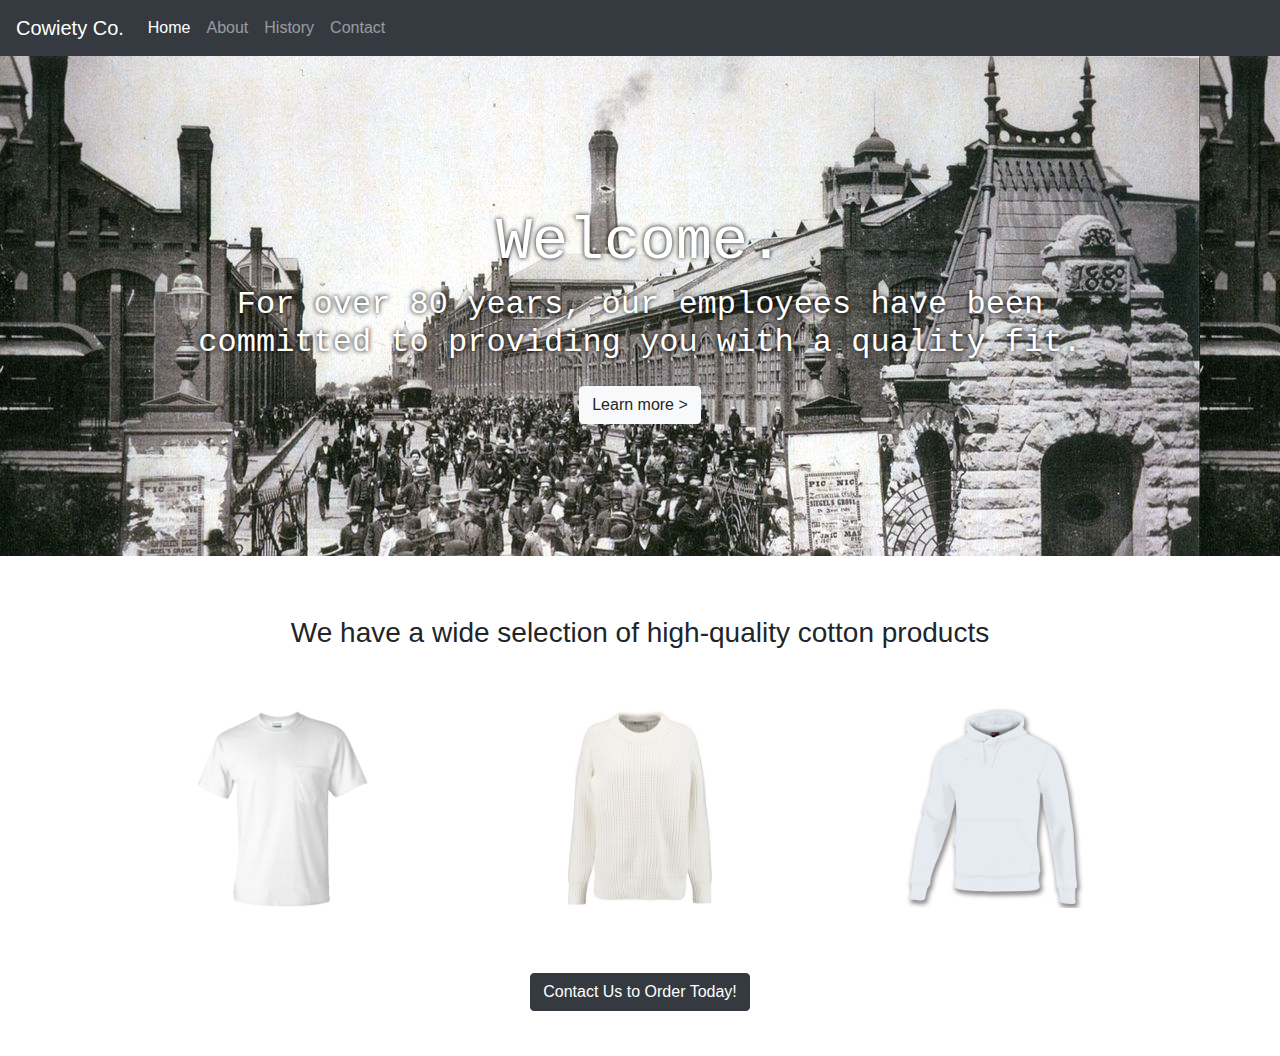
<file: index.html>
<!DOCTYPE html>
<html>
    <head>
        <title>My Webpage</title>
        <link rel="stylesheet" href="https://stackpath.bootstrapcdn.com/bootstrap/4.4.1/css/bootstrap.min.css" integrity="sha384-Vkoo8x4CGsO3+Hhxv8T/Q5PaXtkKtu6ug5TOeNV6gBiFeWPGFN9MuhOf23Q9Ifjh" crossorigin="anonymous">
        <link rel="stylesheet" href="style.css" type="text/css">
    </head>
    <body>

        <nav class="navbar navbar-expand-lg navbar-dark bg-dark">
        	<a class="navbar-brand" href="#">Cowiety Co.  </a>
        	<button class="navbar-toggler" type="button" data-toggle="collapse" data-target="#navbarSupportedContent" aria-controls="navbarSupportedContent" aria-expanded="false" aria-label="Toggle navigation">
    			<span class="navbar-toggler-icon"></span>
  			</button>

        	<div class="collapse navbar-collapse" id="navbarSupportedContent">
        		<ul class="navbar-nav mr-auto">
        			<li class="nav-item active">
        				<a class="nav-link" href="#">Home </a>
        			</li>
        			<li class="nav-item">
        				<a class="nav-link" href="about.html">About</a>
        			</li>
        			<li class="nav-item">
        				<a class="nav-link" href="history.html">History</a>
        			</li>
        			<li class="nav-item">
        				<a class="nav-link" href="contact.html">Contact</a>
        			</li>
        		</ul>
        	</div>
        </nav>

        <section>

        	<div id="top-welcome">
        		<h1>Welcome.</h1>
        		<h3>For over 80 years, our employees have been committed to providing you with a quality fit.</h3>
        		<a href="history.html"><button type="button" class="btn btn-light">Learn more ></button></a>
        	</div>

	        <div id="browse">
	        	<div class="container">
	        		<div class="browse-text">
	        			<h3>We have a wide selection of high-quality cotton products</h3>
	        		</div>
	        		<div class="row" style="margin:20px">
	        			<div class="col-lg-4">
	        				<img src="white-shirt.png" height="200px">
	        			</div>
	        			<div class="col-lg-4">
	        				<img src="white-sweater.jpg" height="200px">
	        			</div>
	        			<div class="col-lg-4">
	        				<img src="white-hoodie.jpg" height="200px">
	        			</div>
	        		</div>
	        		<div class="browse-text">
	        			<a href="contact.html"><button type="button" class="btn btn-dark">Contact Us to Order Today!</button></a>
	        		</div>
	        	</div>
	        </div>

        </section>

        <script src="https://code.jquery.com/jquery-3.4.1.slim.min.js" integrity="sha384-J6qa4849blE2+poT4WnyKhv5vZF5SrPo0iEjwBvKU7imGFAV0wwj1yYfoRSJoZ+n" crossorigin="anonymous"></script>
		<script src="https://cdn.jsdelivr.net/npm/popper.js@1.16.0/dist/umd/popper.min.js" integrity="sha384-Q6E9RHvbIyZFJoft+2mJbHaEWldlvI9IOYy5n3zV9zzTtmI3UksdQRVvoxMfooAo" crossorigin="anonymous"></script>
		<script src="https://stackpath.bootstrapcdn.com/bootstrap/4.4.1/js/bootstrap.min.js" integrity="sha384-wfSDF2E50Y2D1uUdj0O3uMBJnjuUD4Ih7YwaYd1iqfktj0Uod8GCExl3Og8ifwB6" crossorigin="anonymous"></script>
    </body>
</html>
</file>
<file: style.css>
#top-welcome {
  padding: 150px;
  background-image: url("photo.jpg");
  text-align: center;
  color: white;
  font-family: Georgia, Courier New;
  font-weight: bold;
  text-shadow: 0 0 5px black; }
  @media (min-width: 700px) {
    #top-welcome {
      height: 500px; } }
  @media (max-width: 700px) {
    #top-welcome {
      height: 700px; } }
  #top-welcome h1 {
    font-size: 60px; }
  #top-welcome h3 {
    font-size: 32px; }

#browse {
  padding: 30px;
  height: 400px;
  margin: auto;
  text-align: center; }

.browse-text {
  padding: 30px; }

button {
  font-family: Arial;
  margin: 15px;
  text-align: center; }

/*# sourceMappingURL=style.css.map */
</file>
